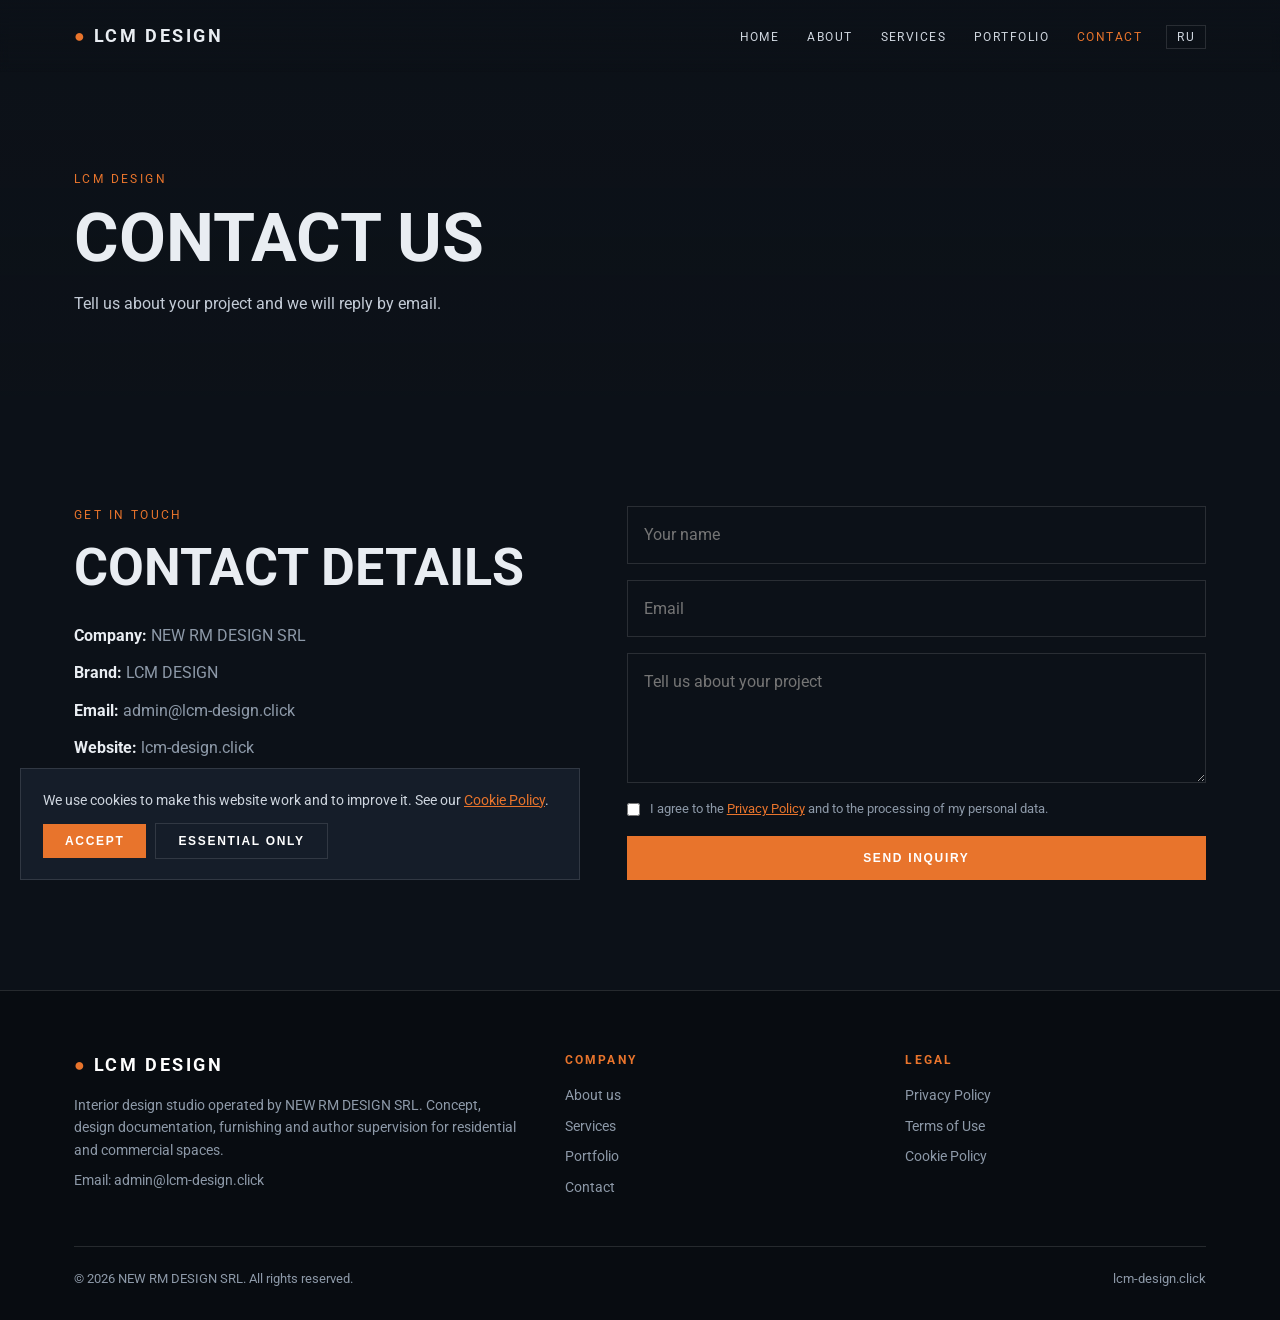
<file: contact.html>
<!DOCTYPE html><html lang="en"><head><meta charset="UTF-8"><meta name="viewport" content="width=device-width,initial-scale=1"><title>Contact — LCM DESIGN</title><meta name="description" content="Contact LCM DESIGN, operated by NEW RM DESIGN SRL."><link href="https://fonts.googleapis.com/css2?family=Roboto:wght@300;400;500;700;900&display=swap" rel="stylesheet"><link rel="stylesheet" href="style.css"></head><body>
<header><div class="wrap"><a class="logo" href="index.html"><b>●</b> LCM DESIGN</a><button class="burger" id="burger" aria-label="Menu">☰</button><nav id="nav"><a href="index.html">Home</a><a href="about.html">About</a><a href="services.html">Services</a><a href="portfolio.html">Portfolio</a><a href="contact.html" style=color:var(--accent)>Contact</a><a class="lang" href="ru/index.html">RU</a></nav></div></header><div class="phero"><div class="wrap"><div class="label">LCM DESIGN</div><h1>Contact us</h1><p>Tell us about your project and we will reply by email.</p></div></div>
<section><div class="wrap contact"><div><div class="label">Get in touch</div><h2>Contact details</h2><p><strong>Company:</strong> NEW RM DESIGN SRL</p><p><strong>Brand:</strong> LCM DESIGN</p><p><strong>Email:</strong> <a href="mailto:admin@lcm-design.click">admin@lcm-design.click</a></p><p><strong>Website:</strong> lcm-design.click</p><p>We usually reply within 1–2 business days.</p></div>
<form id="form"><input name="name" placeholder="Your name" required><input name="email" type="email" placeholder="Email" required><textarea name="msg" placeholder="Tell us about your project" required></textarea><label class="check"><input type="checkbox" required><span>I agree to the <a href="privacy.html">Privacy Policy</a> and to the processing of my personal data.</span></label><button class="btn" type="submit">Send inquiry</button></form></div></section><footer><div class="wrap"><div class="fgrid"><div><a class="logo" href="index.html" style="color:#fff;font-size:18px"><b style="color:#e8742c">●</b> LCM DESIGN</a><p style="margin-top:14px">Interior design studio operated by NEW RM DESIGN SRL. Concept, design documentation, furnishing and author supervision for residential and commercial spaces.</p><p>Email: <a style="display:inline" href="mailto:admin@lcm-design.click">admin@lcm-design.click</a></p></div>
<div><h5>Company</h5><a href="about.html">About us</a><a href="services.html">Services</a><a href="portfolio.html">Portfolio</a><a href="contact.html">Contact</a></div>
<div><h5>Legal</h5><a href="privacy.html">Privacy Policy</a><a href="terms.html">Terms of Use</a><a href="cookies.html">Cookie Policy</a></div></div>
<div class="copy"><span>© 2026 NEW RM DESIGN SRL. All rights reserved.</span><span>lcm-design.click</span></div></div></footer>
<div id="cookie">We use cookies to make this website work and to improve it. See our <a href="cookies.html">Cookie Policy</a>.<br><button class="btn" id="acc">Accept</button> <button class="btn ghost" id="dec" style="margin-left:6px;padding:10px 22px">Essential only</button></div><script src="script.js"></script></body></html>
</file>
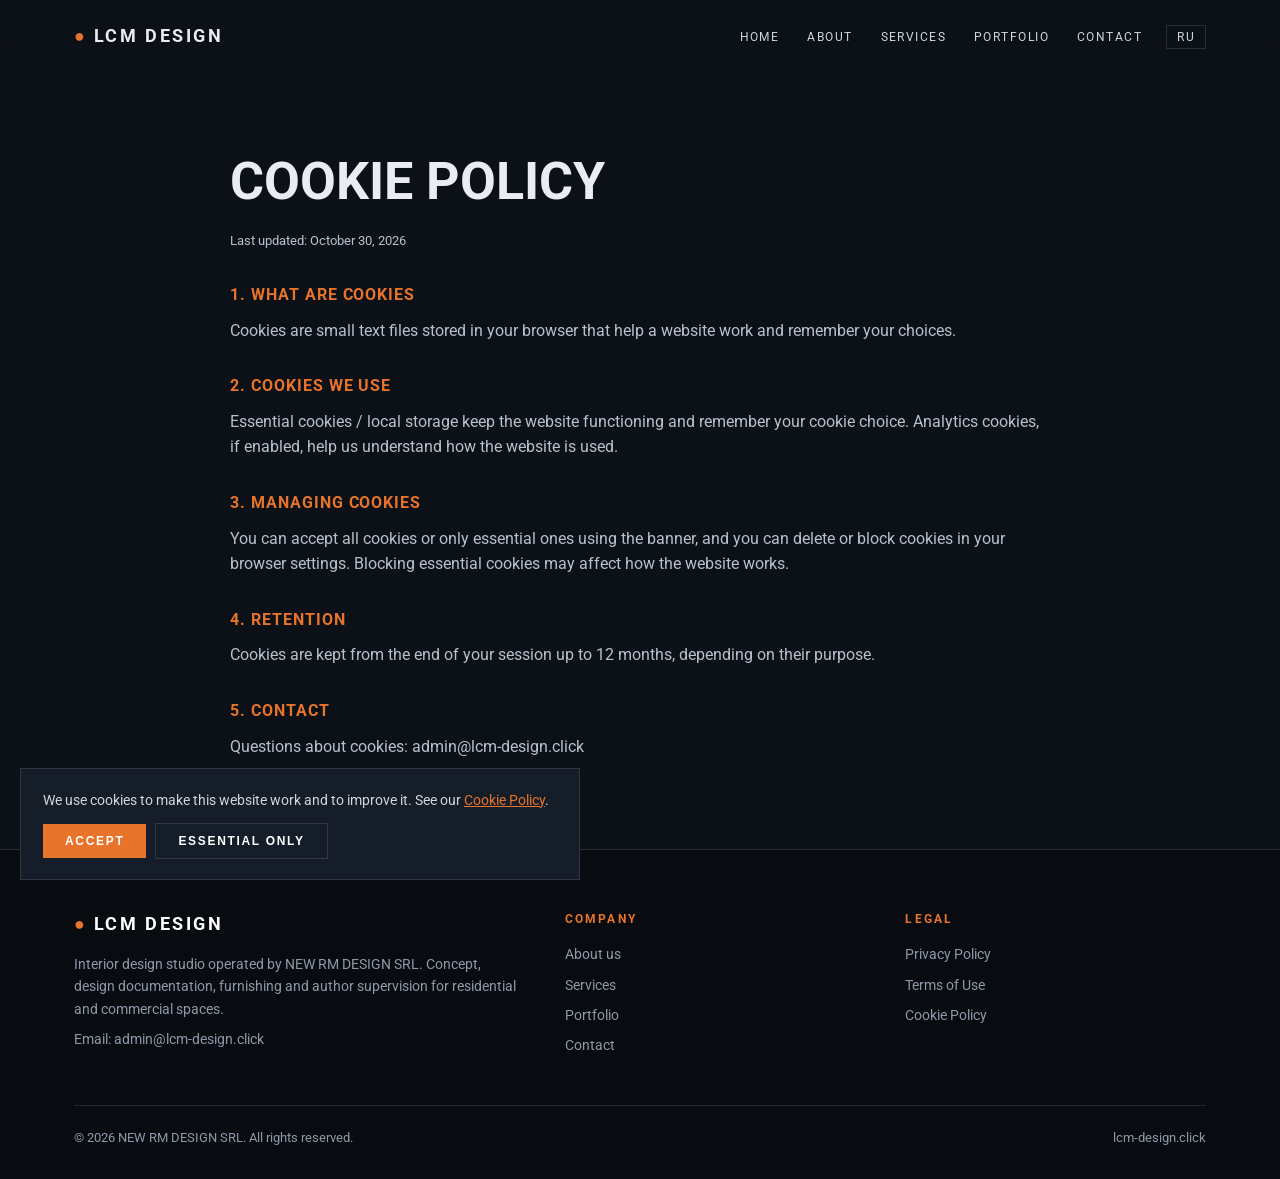
<file: cookies (1).html>
<!DOCTYPE html><html lang="en"><head><meta charset="UTF-8"><meta name="viewport" content="width=device-width,initial-scale=1"><title>Cookie Policy — LCM DESIGN</title><meta name="description" content="Cookie Policy"><link href="https://fonts.googleapis.com/css2?family=Roboto:wght@300;400;500;700;900&display=swap" rel="stylesheet"><link rel="stylesheet" href="style.css"></head><body>
<header><div class="wrap"><a class="logo" href="index.html"><b>●</b> LCM DESIGN</a><button class="burger" id="burger" aria-label="Menu">☰</button><nav id="nav"><a href="index.html">Home</a><a href="about.html">About</a><a href="services.html">Services</a><a href="portfolio.html">Portfolio</a><a href="contact.html">Contact</a><a class="lang" href="ru/index.html">RU</a></nav></div></header><main class="wrap legal"><h1>Cookie Policy</h1><p class="upd">Last updated: October 30, 2026</p><h3>1. What are cookies</h3><p>Cookies are small text files stored in your browser that help a website work and remember your choices.</p><h3>2. Cookies we use</h3><p>Essential cookies / local storage keep the website functioning and remember your cookie choice. Analytics cookies, if enabled, help us understand how the website is used.</p><h3>3. Managing cookies</h3><p>You can accept all cookies or only essential ones using the banner, and you can delete or block cookies in your browser settings. Blocking essential cookies may affect how the website works.</p><h3>4. Retention</h3><p>Cookies are kept from the end of your session up to 12 months, depending on their purpose.</p><h3>5. Contact</h3><p>Questions about cookies: admin@lcm-design.click</p></main><footer><div class="wrap"><div class="fgrid"><div><a class="logo" href="index.html" style="color:#fff;font-size:18px"><b style="color:#e8742c">●</b> LCM DESIGN</a><p style="margin-top:14px">Interior design studio operated by NEW RM DESIGN SRL. Concept, design documentation, furnishing and author supervision for residential and commercial spaces.</p><p>Email: <a style="display:inline" href="mailto:admin@lcm-design.click">admin@lcm-design.click</a></p></div>
<div><h5>Company</h5><a href="about.html">About us</a><a href="services.html">Services</a><a href="portfolio.html">Portfolio</a><a href="contact.html">Contact</a></div>
<div><h5>Legal</h5><a href="privacy.html">Privacy Policy</a><a href="terms.html">Terms of Use</a><a href="cookies.html">Cookie Policy</a></div></div>
<div class="copy"><span>© 2026 NEW RM DESIGN SRL. All rights reserved.</span><span>lcm-design.click</span></div></div></footer>
<div id="cookie">We use cookies to make this website work and to improve it. See our <a href="cookies.html">Cookie Policy</a>.<br><button class="btn" id="acc">Accept</button> <button class="btn ghost" id="dec" style="margin-left:6px;padding:10px 22px">Essential only</button></div><script src="script.js"></script></body></html>
</file>
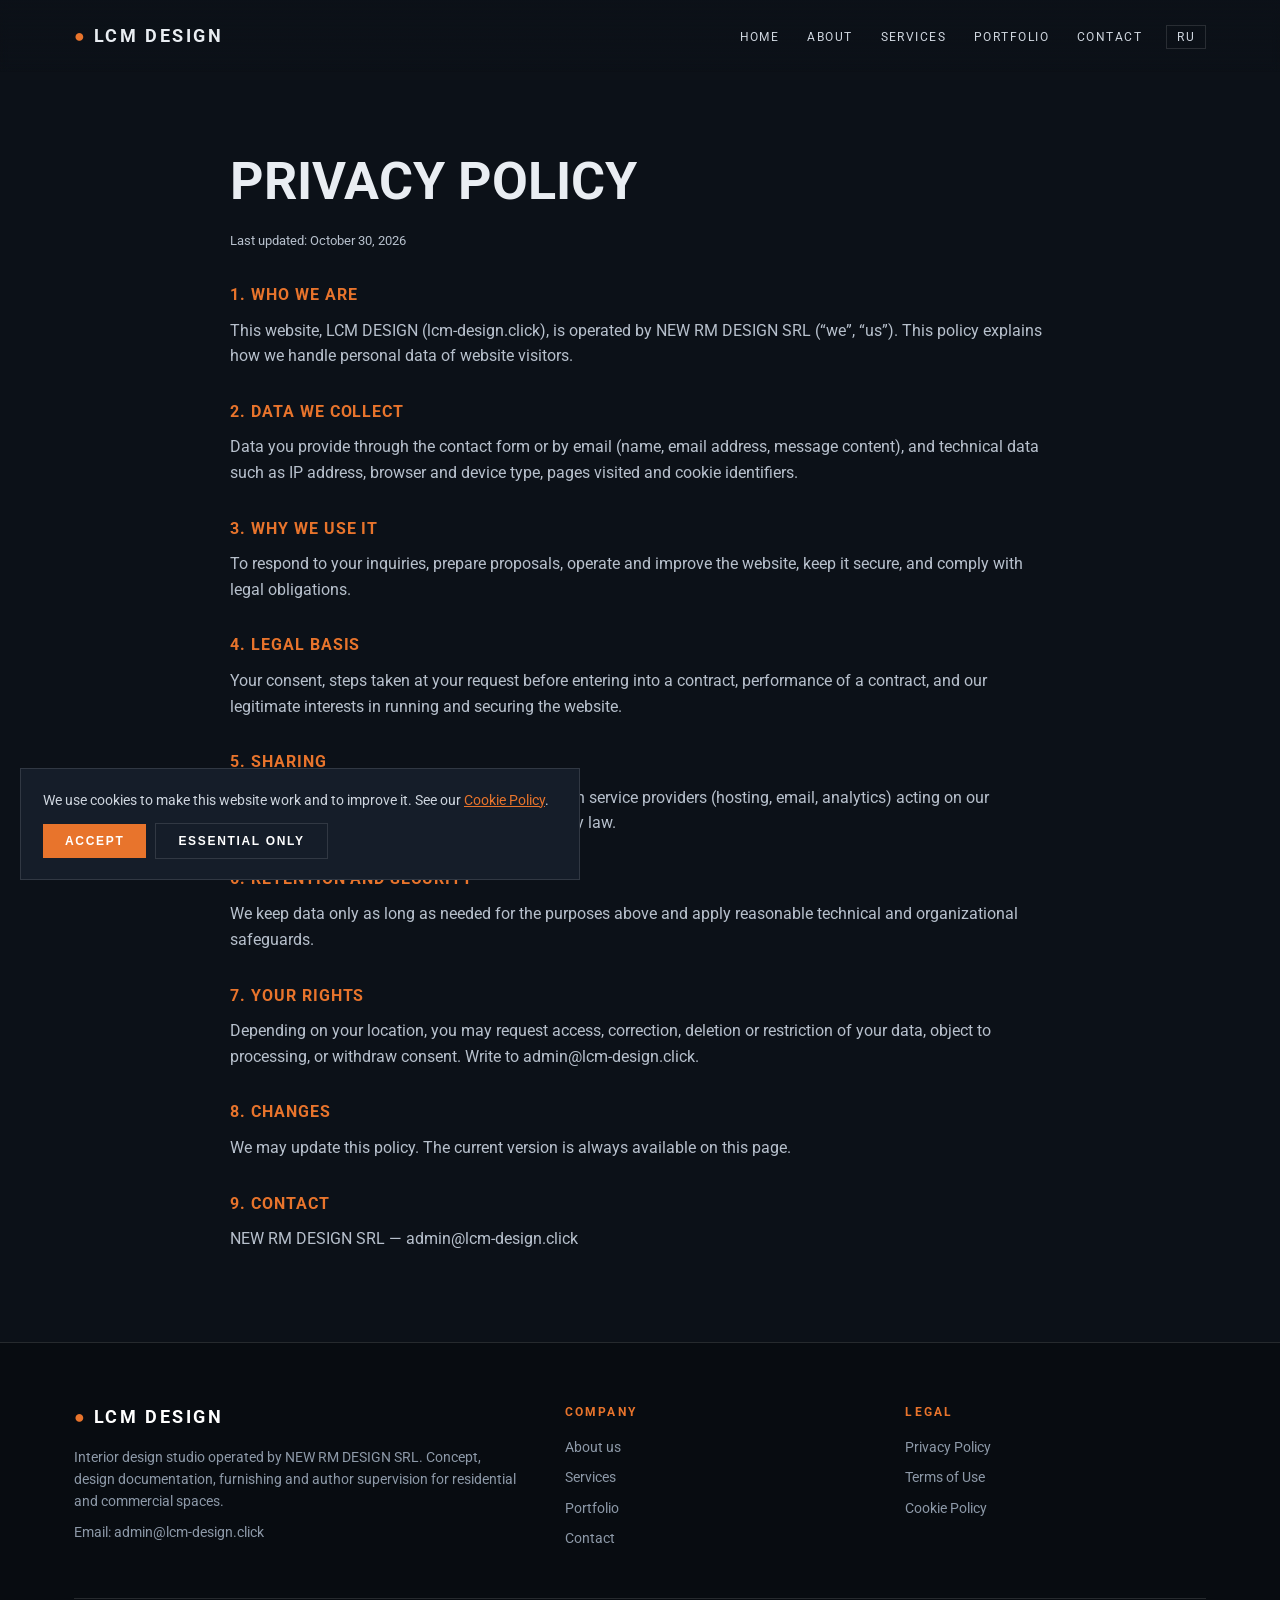
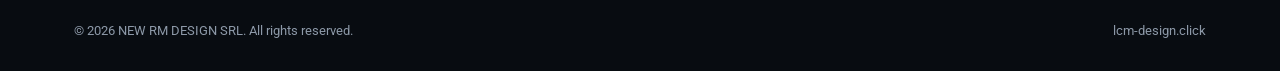
<file: privacy (3).html>
<!DOCTYPE html><html lang="en"><head><meta charset="UTF-8"><meta name="viewport" content="width=device-width,initial-scale=1"><title>Privacy Policy — LCM DESIGN</title><meta name="description" content="Privacy Policy"><link href="https://fonts.googleapis.com/css2?family=Roboto:wght@300;400;500;700;900&display=swap" rel="stylesheet"><link rel="stylesheet" href="style.css"></head><body>
<header><div class="wrap"><a class="logo" href="index.html"><b>●</b> LCM DESIGN</a><button class="burger" id="burger" aria-label="Menu">☰</button><nav id="nav"><a href="index.html">Home</a><a href="about.html">About</a><a href="services.html">Services</a><a href="portfolio.html">Portfolio</a><a href="contact.html">Contact</a><a class="lang" href="ru/index.html">RU</a></nav></div></header><main class="wrap legal"><h1>Privacy Policy</h1><p class="upd">Last updated: October 30, 2026</p><h3>1. Who we are</h3><p>This website, LCM DESIGN (lcm-design.click), is operated by NEW RM DESIGN SRL (“we”, “us”). This policy explains how we handle personal data of website visitors.</p><h3>2. Data we collect</h3><p>Data you provide through the contact form or by email (name, email address, message content), and technical data such as IP address, browser and device type, pages visited and cookie identifiers.</p><h3>3. Why we use it</h3><p>To respond to your inquiries, prepare proposals, operate and improve the website, keep it secure, and comply with legal obligations.</p><h3>4. Legal basis</h3><p>Your consent, steps taken at your request before entering into a contract, performance of a contract, and our legitimate interests in running and securing the website.</p><h3>5. Sharing</h3><p>We do not sell personal data. We may share it with service providers (hosting, email, analytics) acting on our instructions, and with authorities when required by law.</p><h3>6. Retention and security</h3><p>We keep data only as long as needed for the purposes above and apply reasonable technical and organizational safeguards.</p><h3>7. Your rights</h3><p>Depending on your location, you may request access, correction, deletion or restriction of your data, object to processing, or withdraw consent. Write to admin@lcm-design.click.</p><h3>8. Changes</h3><p>We may update this policy. The current version is always available on this page.</p><h3>9. Contact</h3><p>NEW RM DESIGN SRL — admin@lcm-design.click</p></main><footer><div class="wrap"><div class="fgrid"><div><a class="logo" href="index.html" style="color:#fff;font-size:18px"><b style="color:#e8742c">●</b> LCM DESIGN</a><p style="margin-top:14px">Interior design studio operated by NEW RM DESIGN SRL. Concept, design documentation, furnishing and author supervision for residential and commercial spaces.</p><p>Email: <a style="display:inline" href="mailto:admin@lcm-design.click">admin@lcm-design.click</a></p></div>
<div><h5>Company</h5><a href="about.html">About us</a><a href="services.html">Services</a><a href="portfolio.html">Portfolio</a><a href="contact.html">Contact</a></div>
<div><h5>Legal</h5><a href="privacy.html">Privacy Policy</a><a href="terms.html">Terms of Use</a><a href="cookies.html">Cookie Policy</a></div></div>
<div class="copy"><span>© 2026 NEW RM DESIGN SRL. All rights reserved.</span><span>lcm-design.click</span></div></div></footer>
<div id="cookie">We use cookies to make this website work and to improve it. See our <a href="cookies.html">Cookie Policy</a>.<br><button class="btn" id="acc">Accept</button> <button class="btn ghost" id="dec" style="margin-left:6px;padding:10px 22px">Essential only</button></div><script src="script.js"></script></body></html>
</file>
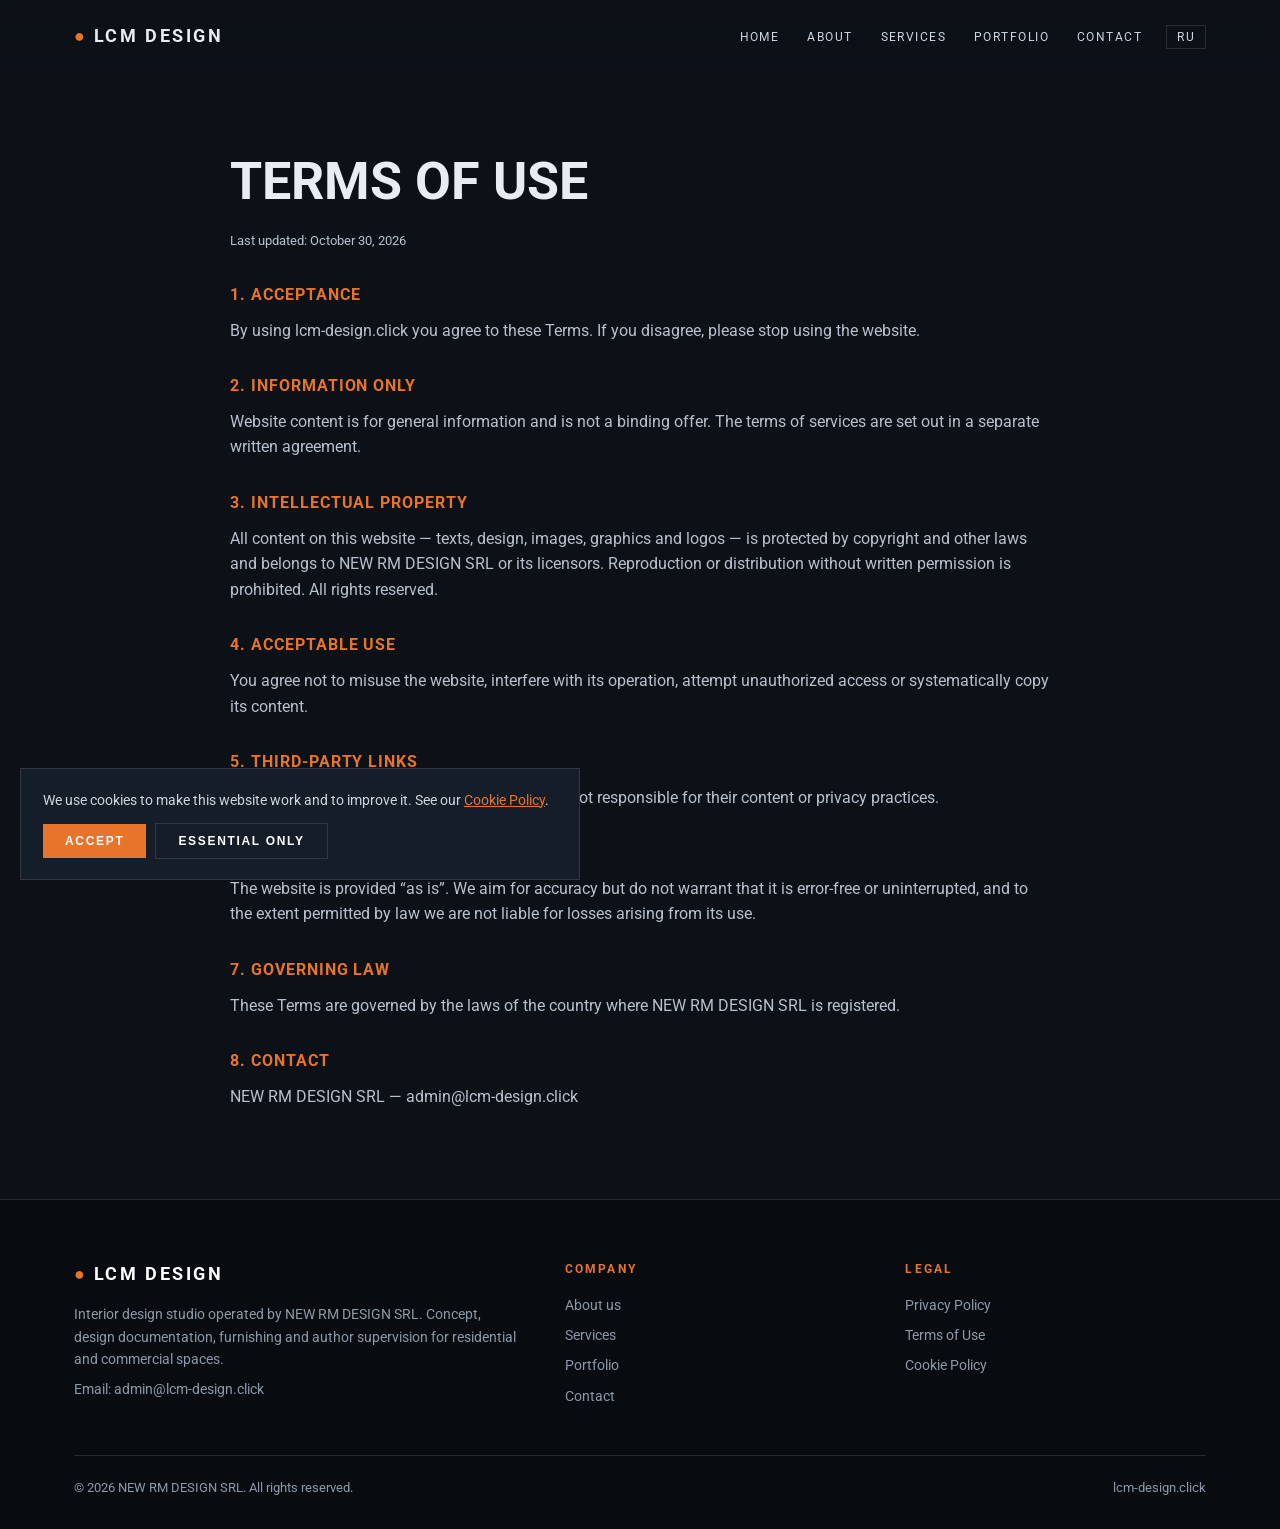
<file: terms (6).html>
<!DOCTYPE html><html lang="en"><head><meta charset="UTF-8"><meta name="viewport" content="width=device-width,initial-scale=1"><title>Terms of Use — LCM DESIGN</title><meta name="description" content="Terms of Use"><link href="https://fonts.googleapis.com/css2?family=Roboto:wght@300;400;500;700;900&display=swap" rel="stylesheet"><link rel="stylesheet" href="style.css"></head><body>
<header><div class="wrap"><a class="logo" href="index.html"><b>●</b> LCM DESIGN</a><button class="burger" id="burger" aria-label="Menu">☰</button><nav id="nav"><a href="index.html">Home</a><a href="about.html">About</a><a href="services.html">Services</a><a href="portfolio.html">Portfolio</a><a href="contact.html">Contact</a><a class="lang" href="ru/index.html">RU</a></nav></div></header><main class="wrap legal"><h1>Terms of Use</h1><p class="upd">Last updated: October 30, 2026</p><h3>1. Acceptance</h3><p>By using lcm-design.click you agree to these Terms. If you disagree, please stop using the website.</p><h3>2. Information only</h3><p>Website content is for general information and is not a binding offer. The terms of services are set out in a separate written agreement.</p><h3>3. Intellectual property</h3><p>All content on this website — texts, design, images, graphics and logos — is protected by copyright and other laws and belongs to NEW RM DESIGN SRL or its licensors. Reproduction or distribution without written permission is prohibited. All rights reserved.</p><h3>4. Acceptable use</h3><p>You agree not to misuse the website, interfere with its operation, attempt unauthorized access or systematically copy its content.</p><h3>5. Third-party links</h3><p>The website may link to third-party sites. We are not responsible for their content or privacy practices.</p><h3>6. Disclaimer and liability</h3><p>The website is provided “as is”. We aim for accuracy but do not warrant that it is error-free or uninterrupted, and to the extent permitted by law we are not liable for losses arising from its use.</p><h3>7. Governing law</h3><p>These Terms are governed by the laws of the country where NEW RM DESIGN SRL is registered.</p><h3>8. Contact</h3><p>NEW RM DESIGN SRL — admin@lcm-design.click</p></main><footer><div class="wrap"><div class="fgrid"><div><a class="logo" href="index.html" style="color:#fff;font-size:18px"><b style="color:#e8742c">●</b> LCM DESIGN</a><p style="margin-top:14px">Interior design studio operated by NEW RM DESIGN SRL. Concept, design documentation, furnishing and author supervision for residential and commercial spaces.</p><p>Email: <a style="display:inline" href="mailto:admin@lcm-design.click">admin@lcm-design.click</a></p></div>
<div><h5>Company</h5><a href="about.html">About us</a><a href="services.html">Services</a><a href="portfolio.html">Portfolio</a><a href="contact.html">Contact</a></div>
<div><h5>Legal</h5><a href="privacy.html">Privacy Policy</a><a href="terms.html">Terms of Use</a><a href="cookies.html">Cookie Policy</a></div></div>
<div class="copy"><span>© 2026 NEW RM DESIGN SRL. All rights reserved.</span><span>lcm-design.click</span></div></div></footer>
<div id="cookie">We use cookies to make this website work and to improve it. See our <a href="cookies.html">Cookie Policy</a>.<br><button class="btn" id="acc">Accept</button> <button class="btn ghost" id="dec" style="margin-left:6px;padding:10px 22px">Essential only</button></div><script src="script.js"></script></body></html>
</file>
<file: style.css>
:root{--bg:#0c1118;--bg2:#121923;--text:#e9edf2;--muted:#8d99a8;--accent:#e8742c;--line:rgba(255,255,255,.12)}
*{box-sizing:border-box;margin:0;padding:0}
html{scroll-behavior:smooth}
body{font-family:'Roboto',Arial,sans-serif;background:var(--bg);color:var(--text);line-height:1.6}
img{display:block;max-width:100%}
a{color:inherit;text-decoration:none}
.wrap{max-width:1180px;margin:0 auto;padding:0 24px}
header{position:fixed;top:0;left:0;right:0;z-index:50;background:linear-gradient(#0c1118ee,#0c111800);backdrop-filter:blur(4px)}
header .wrap{display:flex;align-items:center;justify-content:space-between;height:72px}
.logo{font-weight:700;letter-spacing:.14em;font-size:18px}
.logo b{color:var(--accent)}
nav a{margin-left:28px;font-size:12px;letter-spacing:.12em;text-transform:uppercase;color:#cfd6df;transition:.2s}
nav a:hover{color:var(--accent)}
.burger{display:none;background:none;border:0;color:#fff;font-size:26px;cursor:pointer}
.hero{min-height:100vh;position:relative;display:flex;align-items:center;background:#0c1118 center/cover no-repeat;background-image:linear-gradient(90deg,#0c1118ee 10%,#0c111866),url('https://images.unsplash.com/photo-1618221195710-dd6b41faaea6?auto=format&fit=crop&w=1800&q=70')}
.hero:after{content:"";position:absolute;left:0;right:0;bottom:0;height:200px;background:linear-gradient(transparent,var(--bg))}
.hero .wrap{position:relative;z-index:2}
.hero h1{font-size:clamp(46px,9vw,112px);line-height:.95;font-weight:900;text-transform:uppercase;letter-spacing:-.01em}
.hero h1 span{color:var(--accent)}
.hero p{max-width:520px;margin:28px 0 36px;color:#c3cbd6;font-size:17px}
.btn{display:inline-block;padding:15px 34px;background:var(--accent);color:#fff;font-size:12px;letter-spacing:.14em;text-transform:uppercase;font-weight:700;border:0;cursor:pointer;transition:.2s}
.btn:hover{background:#ff8a42}
.btn.ghost{background:none;border:1px solid var(--line);margin-left:12px}
.btn.ghost:hover{border-color:var(--accent)}
section{padding:110px 0}
.label{color:var(--accent);font-size:12px;letter-spacing:.2em;text-transform:uppercase;margin-bottom:14px}
h2{font-size:clamp(30px,4.4vw,52px);text-transform:uppercase;line-height:1.1;margin-bottom:26px;font-weight:700}
.about{display:grid;grid-template-columns:1fr 1fr;gap:70px;align-items:center}
.about img{width:100%;height:520px;object-fit:cover}
.about p{color:var(--muted);margin-bottom:18px}
.stats{display:flex;gap:44px;margin-top:34px}
.stats b{display:block;font-size:40px;color:var(--accent);line-height:1}
.stats span{font-size:12px;color:var(--muted);text-transform:uppercase;letter-spacing:.1em}
.alt{background:var(--bg2)}
.grid3{display:grid;grid-template-columns:repeat(3,1fr);gap:24px;margin-top:46px}
.card{border:1px solid var(--line);padding:36px 30px;transition:.25s;background:#0c1118}
.card:hover{border-color:var(--accent);transform:translateY(-4px)}
.card i{font-style:normal;color:var(--accent);font-size:13px;letter-spacing:.2em}
.card h3{margin:14px 0 10px;font-size:20px;text-transform:uppercase}
.card p{color:var(--muted);font-size:15px}
.projects{display:grid;grid-template-columns:repeat(4,1fr);gap:18px;margin-top:46px}
.proj{position:relative;height:420px;overflow:hidden;background:#1a2230}
.proj img{width:100%;height:100%;object-fit:cover;transition:.5s}
.proj:hover img{transform:scale(1.07)}
.proj div{position:absolute;inset:auto 0 0 0;padding:60px 20px 20px;background:linear-gradient(transparent,#0c1118f2)}
.proj h4{font-size:16px;text-transform:uppercase;letter-spacing:.06em}
.proj small{color:var(--muted)}
.banner{background:linear-gradient(#0c1118bb,#0c1118dd),url('https://images.unsplash.com/photo-1600210492486-724fe5c67fb0?auto=format&fit=crop&w=1800&q=70') center/cover fixed;text-align:center;padding:140px 0}
.banner h2{max-width:800px;margin:0 auto 30px}
.steps{display:grid;grid-template-columns:repeat(4,1fr);gap:26px;margin-top:46px}
.steps div{border-top:2px solid var(--accent);padding-top:20px}
.steps b{font-size:34px;color:var(--accent)}
.steps h4{margin:8px 0;text-transform:uppercase}
.steps p{color:var(--muted);font-size:15px}
.contact{display:grid;grid-template-columns:1fr 1.2fr;gap:70px}
.contact p{color:var(--muted);margin-bottom:12px}
.contact strong{color:var(--text)}
form{display:grid;gap:16px}
input,textarea{width:100%;padding:15px 16px;background:#0c1118;border:1px solid var(--line);color:#fff;font:inherit}
input:focus,textarea:focus{outline:0;border-color:var(--accent)}
textarea{min-height:130px;resize:vertical}
.check{display:flex;gap:10px;font-size:13px;color:var(--muted);align-items:flex-start}
.check input{width:auto;margin-top:4px}
.check a{color:var(--accent);text-decoration:underline}
footer{background:#080c11;padding:60px 0 30px;border-top:1px solid var(--line)}
.fgrid{display:grid;grid-template-columns:1.5fr 1fr 1fr;gap:40px}
footer h5{font-size:12px;letter-spacing:.18em;text-transform:uppercase;color:var(--accent);margin-bottom:14px}
footer p,footer a{color:var(--muted);font-size:14px;display:block;margin-bottom:8px}
footer a:hover{color:#fff}
.copy{margin-top:40px;padding-top:22px;border-top:1px solid var(--line);font-size:13px;color:var(--muted);display:flex;justify-content:space-between;flex-wrap:wrap;gap:10px}
#cookie{position:fixed;left:20px;right:20px;bottom:20px;max-width:560px;background:#151d29;border:1px solid var(--line);padding:20px 22px;z-index:99;font-size:14px;color:#cfd6df;display:none}
#cookie a{color:var(--accent);text-decoration:underline}
#cookie .btn{padding:10px 22px;margin-top:12px}
.legal{padding:140px 0 80px;max-width:820px}
.legal h1{font-size:clamp(32px,5vw,52px);text-transform:uppercase;margin-bottom:8px}
.legal h3{margin:30px 0 10px;color:var(--accent);text-transform:uppercase;font-size:16px;letter-spacing:.06em}
.legal p,.legal li{color:#b7c0cc;margin-bottom:10px}
.legal ul{padding-left:22px}
.upd{color:var(--muted);font-size:13px;margin-bottom:30px}
@media(max-width:900px){
.about,.contact,.fgrid{grid-template-columns:1fr;gap:36px}
.grid3,.steps{grid-template-columns:1fr}
.projects{grid-template-columns:1fr 1fr}
.proj{height:320px}
.about img{height:340px}
.burger{display:block}
nav{display:none;position:absolute;top:72px;left:0;right:0;background:#0c1118;padding:12px 24px 20px}
nav.open{display:block}
nav a{display:block;margin:0;padding:12px 0;border-bottom:1px solid var(--line)}
.btn.ghost{margin:12px 0 0}
}
@media(max-width:520px){.projects{grid-template-columns:1fr}}
.phero{padding:170px 0 80px;background:linear-gradient(#0c1118cc,#0c1118f5),url('https://images.unsplash.com/photo-1618221195710-dd6b41faaea6?auto=format&fit=crop&w=1800&q=60') center/cover}
.phero h1{font-size:clamp(36px,6vw,68px);text-transform:uppercase;line-height:1.05}
.phero p{color:#c3cbd6;max-width:640px;margin-top:16px}
.two{display:grid;grid-template-columns:1fr 1fr;gap:60px;align-items:center}
.two img{width:100%;height:420px;object-fit:cover}
.two p,.lead{color:var(--muted);margin-bottom:16px}
.list{list-style:none;margin-top:14px}
.list li{padding:10px 0;border-bottom:1px solid var(--line);color:#c3cbd6}
.list li:before{content:"— ";color:var(--accent)}
.faq details{border-bottom:1px solid var(--line);padding:18px 0}
.faq summary{cursor:pointer;font-weight:500;text-transform:uppercase;letter-spacing:.04em}
.faq p{color:var(--muted);margin-top:10px}
.lang{font-size:12px;border:1px solid var(--line);padding:4px 10px;margin-left:24px}
.pgrid{display:grid;grid-template-columns:repeat(3,1fr);gap:22px;margin-top:40px}
.pgrid .proj{height:380px}
@media(max-width:900px){.two{grid-template-columns:1fr;gap:30px}.pgrid{grid-template-columns:1fr 1fr}.lang{margin:0}}
@media(max-width:520px){.pgrid{grid-template-columns:1fr}}
</file>
